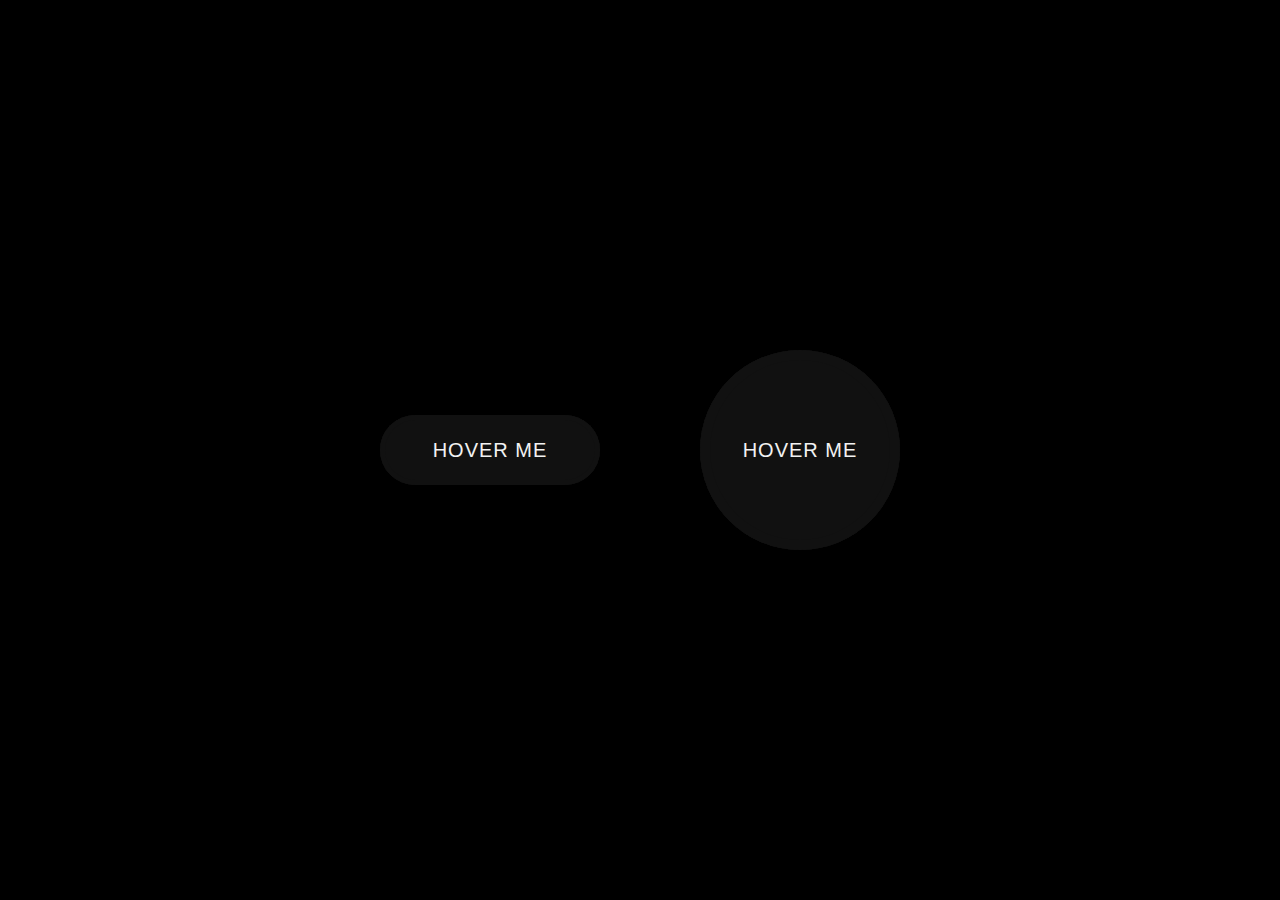
<file: buttom.html>
<!DOCTYPE html>
<!-- Created By CodingNepal -->
<html lang="en" dir="ltr">
  <head>
    <meta charset="utf-8">
    <!-- Somehow I got an error, so I comment the title, just uncomment to show -->
    <!-- <title>Gradient Color Effect | CodingNepal</title> -->
    <!--<link rel="stylesheet" href="buttom.css">-->
    <meta name="viewport" content="width=device-width, initial-scale=1.0">
    <style>
      *{
  margin: 0;
  padding: 0;
  box-sizing: border-box;
}
html,body{
  display: grid;
  height: 100%;
  background-color: black;

}
.center{
  display: flex;
  text-align: center;
  align-items: center;
  justify-content: center;
}
.outer{
  position: relative;
  margin: 0 50px;
  background: #111;
}
.button{
  height: 70px;
  width: 220px;
  border-radius: 50px;
}
.circle{
  height: 200px;
  width: 200px;
  border-radius: 50%;
}
.outer button, .outer span{
  position: absolute;
  top: 50%;
  left: 50%;
  transform: translate(-50%, -50%);
}
.outer button{
  background: #111;
  color: #f2f2f2;
  outline: none;
  border: none;
  font-size: 20px;
  z-index: 9;
  letter-spacing: 1px;
  text-transform: uppercase;
  cursor: pointer;
}
.button button{
  height: 60px;
  width: 210px;
  border-radius: 50px;
}
.circle button{
  height: 180px;
  width: 180px;
  border-radius: 50%;
}
.outer span{
  height: 100%;
  width: 100%;
  background: inherit;
}
.button span{
  border-radius: 50px;
}
.circle span{
  border-radius: 50%;
}
.outer:hover span:nth-child(1){
  filter: blur(7px);
}
.outer:hover span:nth-child(2){
  filter: blur(14px);
}
.outer:hover{
  background: linear-gradient(#14ffe9, #ffeb3b, #ff00e0);
  animation: rotate 1.5s linear infinite;
}
@keyframes rotate {
  0%{
    filter: hue-rotate(0deg);
  }
  100%{
    filter: hue-rotate(360deg);
  }
}
@media (max-width: 640px){
  .center{
    flex-wrap: wrap;
    flex-direction: column;
  }
  .outer{
    margin: 50px 0;
  }
}
    </style>
  </head>
  <body>
    <div class="center">
      <div class="outer button">
        <button>Hover Me</button>
        <span></span>
        <span></span>
      </div>
<div class="outer circle">
        <button>Hover Me</button>
        <span></span>
        <span></span>
      </div>
</div>
</body>
</html>
</file>
